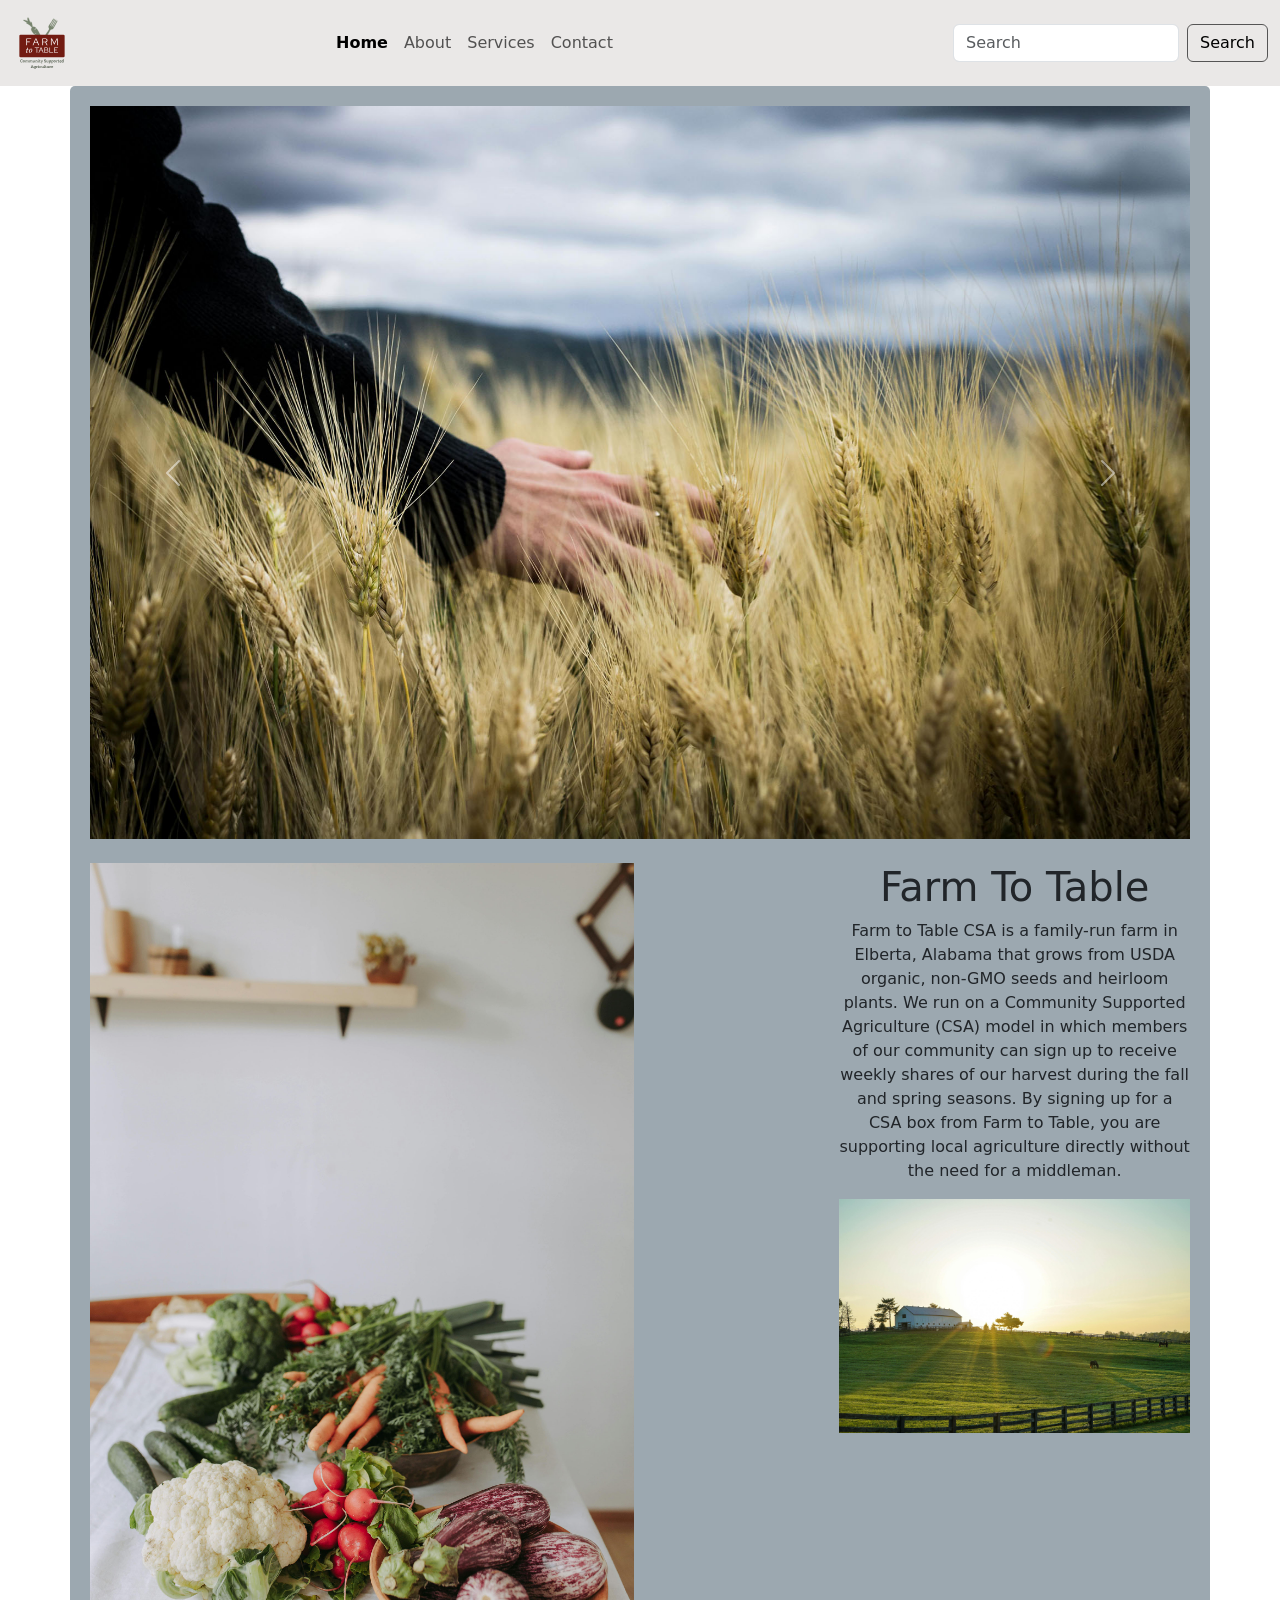
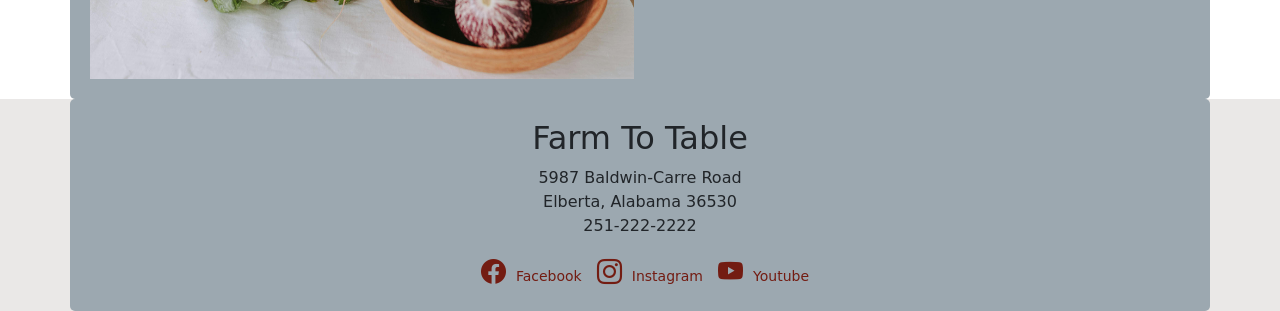
<file: farm_to_table/index.html>
<!doctype html>
<html lang="en">
<head>
    <meta charset="utf-8">
    <meta name="viewport" content="width=device-width, initial-scale=1">
    <title>Farm To Table</title>
    <link href="https://cdn.jsdelivr.net/npm/bootstrap@5.3.8/dist/css/bootstrap.min.css" rel="stylesheet" integrity="sha384-sRIl4kxILFvY47J16cr9ZwB07vP4J8+LH7qKQnuqkuIAvNWLzeN8tE5YBujZqJLB" crossorigin="anonymous">
    <link rel="preconnect" href="https://fonts.googleapis.com">
    <link rel="preconnect" href="https://fonts.gstatic.com" crossorigin>
    <link href="https://fonts.googleapis.com/css2?family=Red+Hat+Display:ital,wght@0,300..900;1,300..900&family=Zilla+Slab:ital,wght@0,300;0,400;0,500;0,600;0,700;1,300;1,400;1,500;1,600;1,700&display=swap" rel="stylesheet">
    <link rel="stylesheet" href="css/style.css">
    <link rel="stylesheet" href="https://cdn.jsdelivr.net/npm/bootstrap-icons@1.13.1/font/bootstrap-icons.min.css">

</head>
<body>
    <nav class="navbar navbar-expand-lg bg-custom">
        <div class="container-fluid">
            <a class="navbar-brand"><img src="images/GRA_310_Farm_to_Table_Logo_Color.svg" alt="Farm To Table" class="logo"/></a>
            <button class="navbar-toggler" type="button" data-bs-toggle="collapse" data-bs-target="#navbarSupportedContent" aria-controls="navbarSupportedContent" aria-expanded="false" aria-label="Toggle navigation">
                <span class="navbar-toggler-icon"></span>
            </button>
            <div class="collapse navbar-collapse" id="navbarSupportedContent">
                <ul class="navbar-nav me-auto mb-2 mb-lg-0">
                    <li class="nav-item">
                        <a class="nav-link active" aria-current="page"><b>Home</b></a>
                    </li>
                    <li class="nav-item">
                        <a class="nav-link" href="about.html">About</a>
                    </li>
                    <li class="nav-item">
                        <a class="nav-link" href="services.html">Services</a>
                    </li>
                    <li class="nav-item">
                        <a class="nav-link" href="contact.html">Contact</a>
                    </li>
                </ul>
                <form class="d-flex" role="search">
                    <input class="form-control me-2" type="search" placeholder="Search" aria-label="Search" />
                    <button class="btn btn-outline-success" type="submit">Search</button>
                </form>
            </div>
        </div>
    </nav>

    <div class="container text-center">

      <div id="carouselExample" class="carousel slide">
        <div class="carousel-inner">
          <div class="carousel-item active">
            <img src="images/IMG_Photo_Of_A_Persons_Hand_Touching_Wheat_Grass_Guiseppe_Russo_JPEG.jpg" class="d-block w-100" alt="Persons hand passing through a field of grain.">
          </div>
          <div class="carousel-item">
            <img src="images/IMG_Vegetables_And_Tomatoes_On_A_Cutting_Board_Pixabay_JPEG.jpg" class="d-block w-100" alt="Vegetables on a cutting board.">
          </div>
          <div class="carousel-item">
            <img src="images/IMG_Pile_Of_Assorted_Varieties_Of_Vegetable_Mark_Stebnicki_JPEG.jpg" class="d-block w-100" alt="Assorted vegetables.">
          </div>
        </div>
        <button class="carousel-control-prev" type="button" data-bs-target="#carouselExample" data-bs-slide="prev" aria-label="Previous Image">
          <span class="carousel-control-prev-icon" aria-hidden="true"></span>
          <span class="visually-hidden">Previous</span>
        </button>
        <button class="carousel-control-next" type="button" data-bs-target="#carouselExample" data-bs-slide="next" aria-label="Next Image">
          <span class="carousel-control-next-icon" aria-hidden="true"></span>
          <span class="visually-hidden">Next</span>
        </button>
      </div>      
      <br>
      <div class="row">
        <div class="col-md-8"><img src="images/IMG_Assorted_Fresh_Vegetables_On_A_White_Textile_Yaroslav_Shuraev_JPEG.jpg" class="d-block w-75" alt="Assorted Fresh Vegetables on a white textile." class="img-fluid">
        </div>
        <div class="col-md-4">
          <h1>
            Farm To Table
          </h1>
          <p>
                Farm to Table CSA is a family-run farm in Elberta,
                Alabama that grows from USDA organic, non-GMO
                seeds and heirloom plants. We run on a Community
                Supported Agriculture (CSA) model in which
                members of our community can sign up to receive
                weekly shares of our harvest during the fall and
                spring seasons. By signing up for a CSA box from
                Farm to Table, you are supporting local agriculture
                directly without the need for a middleman.
          </p>
          <img src="images/IMG_White_House_Beside_Grass_Field_Brandon_Randolph_JPEG.jpg" class="d-block w-100" alt="White house beside a field." class="img-fluid">
        </div>
      </div>
    </div>

    <footer class=""footer mt-auto py-3 fixed-bottom">
        <div class="container text-center">
            <h2>Farm To Table</h2>
            <p>5987 Baldwin-Carre Road<br>Elberta, Alabama 36530 <br> 251-222-2222</p>
            <a href="@farm2tablecsa_fb"><i class="bi bi-facebook"></i>Facebook</a>
            <a href="@farm2tablecsa_in"><i class="bi bi-instagram"></i>Instagram</a>
            <a href="@farm2tablecsa"><i class="bi bi-youtube"></i>Youtube</a>
        </div>
    </footer>

<script src="https://cdn.jsdelivr.net/npm/bootstrap@5.3.8/dist/js/bootstrap.bundle.min.js" integrity="sha384-FKyoEForCGlyvwx9Hj09JcYn3nv7wiPVlz7YYwJrWVcXK/BmnVDxM+D2scQbITxI" crossorigin="anonymous"></script>    
</body>
</html>
</file>
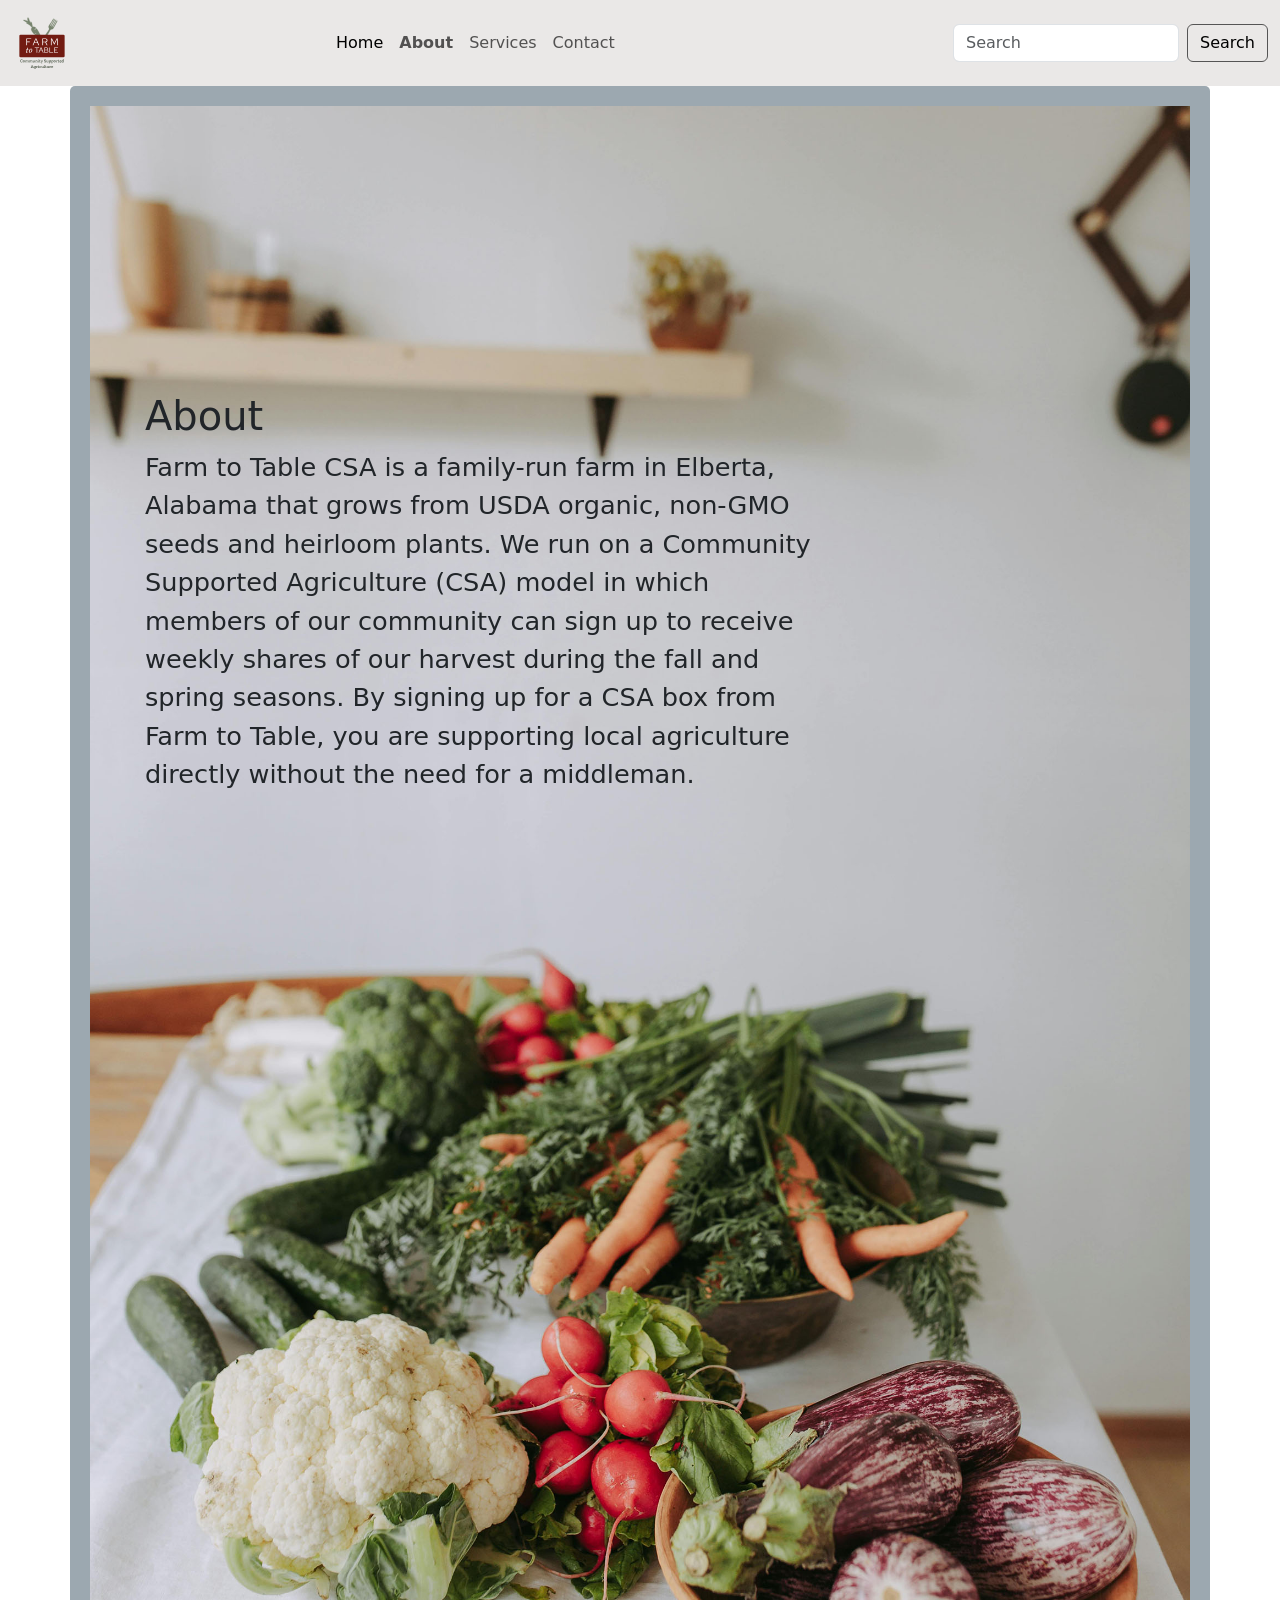
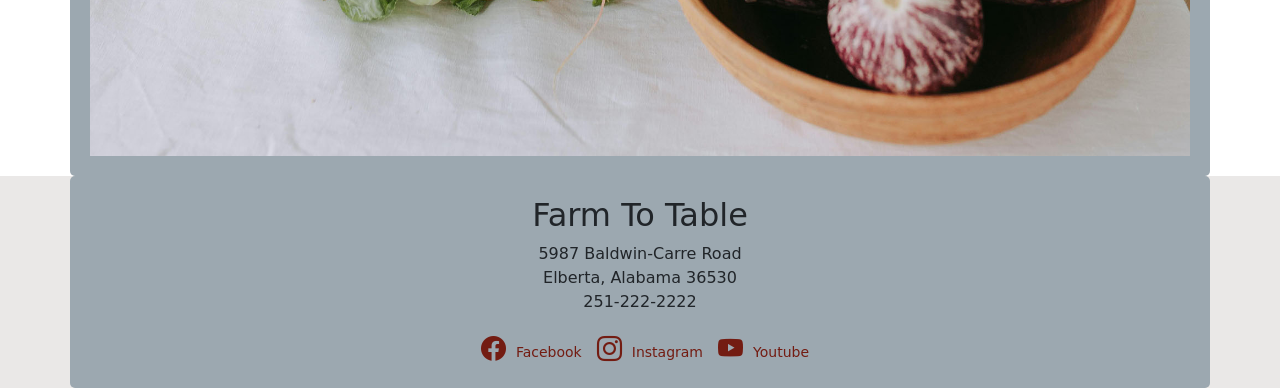
<file: farm_to_table/about.html>
<!doctype html>
<html lang="en">
<head>
    <meta charset="utf-8">
    <meta name="viewport" content="width=device-width, initial-scale=1">
    <title>Farm To Table</title>
    <link href="https://cdn.jsdelivr.net/npm/bootstrap@5.3.8/dist/css/bootstrap.min.css" rel="stylesheet" integrity="sha384-sRIl4kxILFvY47J16cr9ZwB07vP4J8+LH7qKQnuqkuIAvNWLzeN8tE5YBujZqJLB" crossorigin="anonymous">
    <link rel="preconnect" href="https://fonts.googleapis.com">
    <link rel="preconnect" href="https://fonts.gstatic.com" crossorigin>
    <link href="https://fonts.googleapis.com/css2?family=Red+Hat+Display:ital,wght@0,300..900;1,300..900&family=Zilla+Slab:ital,wght@0,300;0,400;0,500;0,600;0,700;1,300;1,400;1,500;1,600;1,700&display=swap" rel="stylesheet">
    <link rel="stylesheet" href="css/style.css">
    <link rel="stylesheet" href="https://cdn.jsdelivr.net/npm/bootstrap-icons@1.13.1/font/bootstrap-icons.min.css">

</head>
<body>
    <nav class="navbar navbar-expand-lg bg-custom">
        <div class="container-fluid">
            <a class="navbar-brand"><img src="images/GRA_310_Farm_to_Table_Logo_Color.svg" alt="Farm To Table" class="logo"/></a>
            <button class="navbar-toggler" type="button" data-bs-toggle="collapse" data-bs-target="#navbarSupportedContent" aria-controls="navbarSupportedContent" aria-expanded="false" aria-label="Toggle navigation">
                <span class="navbar-toggler-icon"></span>
            </button>
            <div class="collapse navbar-collapse" id="navbarSupportedContent">
                <ul class="navbar-nav me-auto mb-2 mb-lg-0">
                    <li class="nav-item">
                        <a class="nav-link active" href="index.html">Home</a>
                    </li>
                    <li class="nav-item">
                        <a class="nav-link" aria-current="page"><b>About</b></a>
                    </li>
                    <li class="nav-item">
                        <a class="nav-link" href="services.html">Services</a>
                    </li>
                    <li class="nav-item">
                        <a class="nav-link" href="contact.html">Contact</a>
                    </li>
                </ul>
                <form class="d-flex" role="search">
                    <input class="form-control me-2" type="search" placeholder="Search" aria-label="Search" />
                    <button class="btn btn-outline-success" type="submit">Search</button>
                </form>
            </div>
            </nav>
    <div class="container">
        <div class="image-wrap">
            <img src="images/IMG_Assorted_Fresh_Vegetables_On_A_White_Textile_Yaroslav_Shuraev_JPEG.jpg" alt="Assorted fresh vegetables on a white cloth." class="img-fluid"/>
            
            <span>
                <h1>About<br></h1>
                <p>
                    Farm to Table CSA is a family-run farm in Elberta,<br>
                    Alabama that grows from USDA organic, non-GMO<br>
                    seeds and heirloom plants. We run on a Community<br>
                    Supported Agriculture (CSA) model in which<br>
                    members of our community can sign up to receive<br>
                    weekly shares of our harvest during the fall and<br>
                    spring seasons. By signing up for a CSA box from<br>
                    Farm to Table, you are supporting local agriculture<br>
                    directly without the need for a middleman.<br>
                </p>
            </span>
        </div>
    </div>

<footer class=""footer mt-auto py-3 fixed-bottom">
    <div class="container text-center">
        <h2>Farm To Table</h2>
        <p>5987 Baldwin-Carre Road<br>Elberta, Alabama 36530 <br> 251-222-2222</p>
        <a href="@farm2tablecsa"><i class="bi bi-facebook"></i>Facebook</a>
        <a href="@farm2tablecsa_insta"><i class="bi bi-instagram"></i>Instagram</a>
        <a href="@farm2tablecsa_youtube"><i class="bi bi-youtube"></i>Youtube</a>
    </div>
</footer>

<script src="https://cdn.jsdelivr.net/npm/bootstrap@5.3.8/dist/js/bootstrap.bundle.min.js" integrity="sha384-FKyoEForCGlyvwx9Hj09JcYn3nv7wiPVlz7YYwJrWVcXK/BmnVDxM+D2scQbITxI" crossorigin="anonymous"></script>    
</body>
</html>
</file>
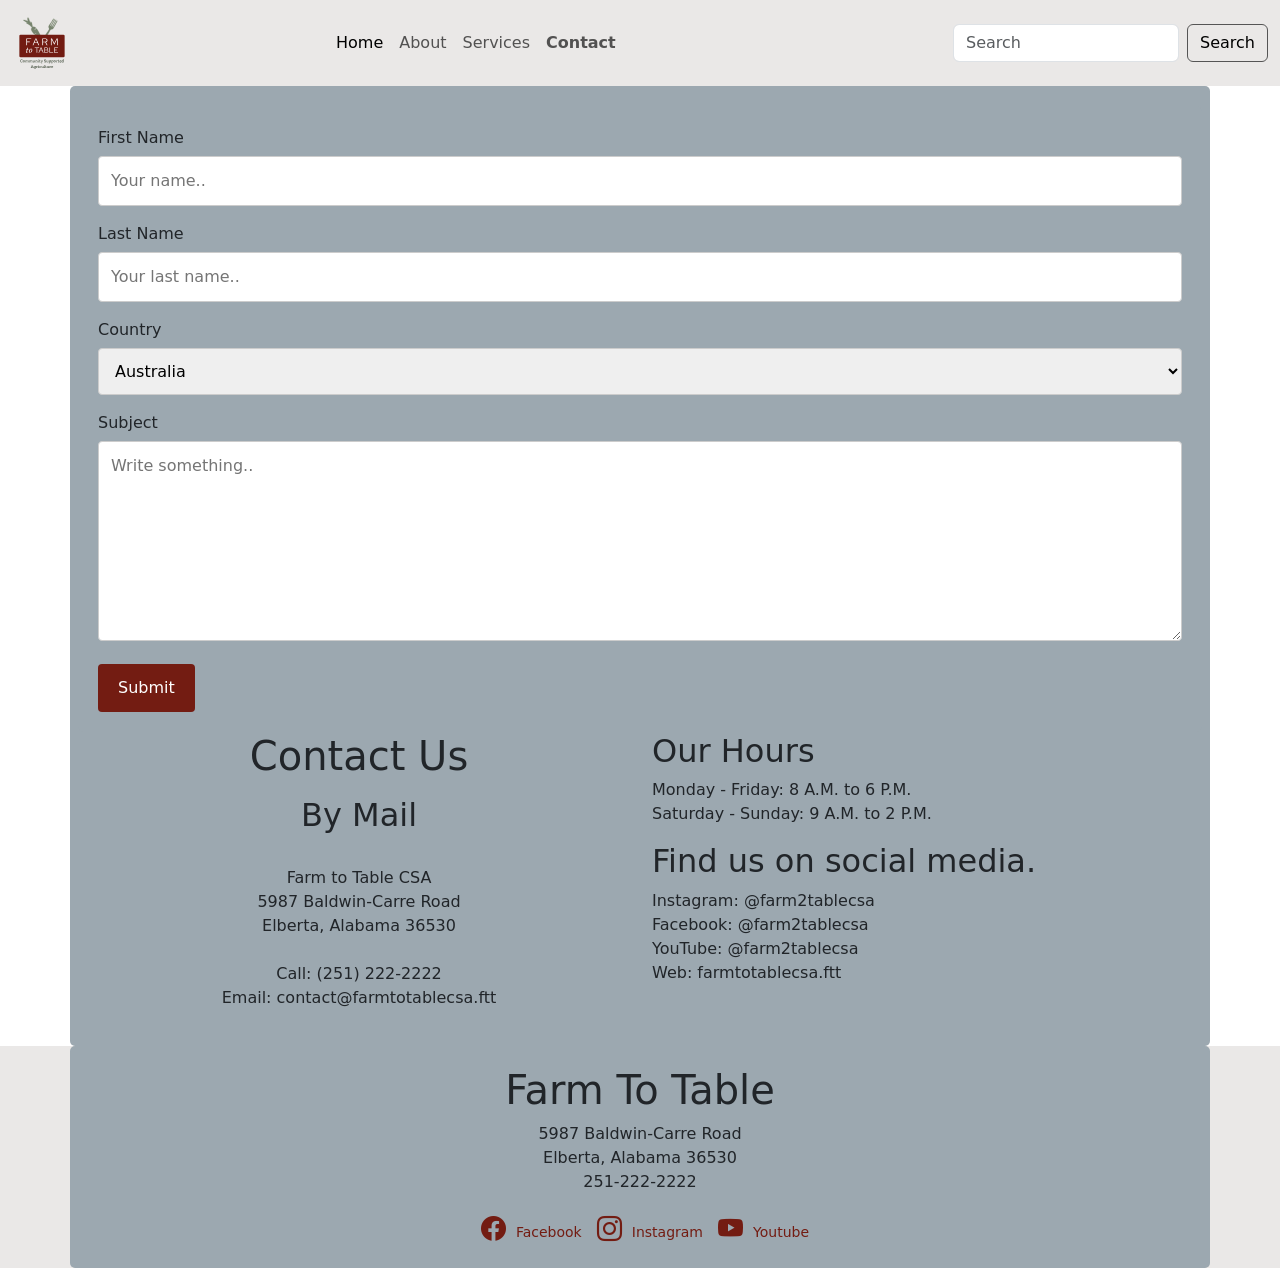
<file: farm_to_table/contact.html>
<!doctype html>
<html lang="en">
<head>
    <meta charset="utf-8">
    <meta name="viewport" content="width=device-width, initial-scale=1">
    <title>Farm To Table CSA</title>
    <link href="https://cdn.jsdelivr.net/npm/bootstrap@5.3.8/dist/css/bootstrap.min.css" rel="stylesheet" integrity="sha384-sRIl4kxILFvY47J16cr9ZwB07vP4J8+LH7qKQnuqkuIAvNWLzeN8tE5YBujZqJLB" crossorigin="anonymous">
    <link rel="preconnect" href="https://fonts.googleapis.com">
    <link rel="preconnect" href="https://fonts.gstatic.com" crossorigin>
    <link href="https://fonts.googleapis.com/css2?family=Red+Hat+Display:ital,wght@0,300..900;1,300..900&family=Zilla+Slab:ital,wght@0,300;0,400;0,500;0,600;0,700;1,300;1,400;1,500;1,600;1,700&display=swap" rel="stylesheet">
    <link rel="stylesheet" href="css/style.css">
    <link rel="stylesheet" href="https://cdn.jsdelivr.net/npm/bootstrap-icons@1.13.1/font/bootstrap-icons.min.css">

</head>
<body>
    <nav class="navbar navbar-expand-lg bg-custom">
        <div class="container-fluid">
            <a class="navbar-brand"><img src="images/GRA_310_Farm_to_Table_Logo_Color.svg" alt="Farm To Table" class="logo"/></a>
            <button class="navbar-toggler" type="button" data-bs-toggle="collapse" data-bs-target="#navbarSupportedContent" aria-controls="navbarSupportedContent" aria-expanded="false" aria-label="Toggle navigation">
                <span class="navbar-toggler-icon"></span>
            </button>
            <div class="collapse navbar-collapse" id="navbarSupportedContent">
                <ul class="navbar-nav me-auto mb-2 mb-lg-0">
                    <li class="nav-item">
                        <a class="nav-link active" href="index.html">Home</a>
                    </li>
                    <li class="nav-item">
                        <a class="nav-link" href="about.html">About</a>
                    </li>
                    <li class="nav-item">
                        <a class="nav-link" href="services.html">Services</a>
                    </li>
                    <li class="nav-item">
                        <a class="nav-link"><b>Contact</b></a>
                    </li>
                </ul>
                <form class="d-flex" role="search">
                    <input class="form-control me-2" type="search" placeholder="Search" aria-label="Search" />
                    <button class="btn btn-outline-success" type="submit">Search</button>
                </form>
            </div>
        </div>
    </nav>

    <div class = "container">
      <div class="row">
        <div class="container">
        <form action="action_page.php">

            <label for="fname">First Name</label>
            <input type="text" id="fname" name="firstname" placeholder="Your name..">

            <label for="lname">Last Name</label>
            <input type="text" id="lname" name="lastname" placeholder="Your last name..">

            <label for="country">Country</label>
            <select id="country" name="country">
            <option value="australia">Australia</option>
            <option value="canada">Canada</option>
            <option value="usa">USA</option>
            </select>

            <label for="subject">Subject</label>
            <textarea id="subject" name="subject" placeholder="Write something.." style="height:200px"></textarea>

            <input type="submit" value="Submit">

        </form>
        </div>
        <div class="col-md-6 text-center">
          <h1>
            Contact Us<br>
          </h1>
          <p>
            <h2>By Mail</h2><br>
            Farm to Table CSA<br>
            5987 Baldwin-Carre Road<br>
            Elberta, Alabama 36530<br><Br>

            Call: (251) 222-2222<br>
            Email: contact@farmtotablecsa.ftt<br>                
          </p>            
        </div>
        <div class="col-md-6">
          <h2>Our Hours<br></h2>
          <p>
            Monday - Friday: 8 A.M. to 6 P.M.<br>
            Saturday - Sunday: 9 A.M. to 2 P.M.<br>
          </p>

          <h2>Find us on social media.</h2>
          <p>
            Instagram: @farm2tablecsa<br>
            Facebook: @farm2tablecsa<br>
            YouTube: @farm2tablecsa<br>
            Web: farmtotablecsa.ftt<br>            
          </p>
        </div>
      </div>
    </div>
    </div>
    

<footer class=""footer mt-auto py-3 fixed-bottom">
    <div class="container text-center">
        <h1>Farm To Table</h1>
        <p>5987 Baldwin-Carre Road<br>Elberta, Alabama 36530 <br> 251-222-2222</p>
        <a href="@farm2tablecsa_fb"><i class="bi bi-facebook"></i>Facebook</a>
        <a href="@farm2tablecsa_in"><i class="bi bi-instagram"></i>Instagram</a>
        <a href="@farm2tablecsa_yt"><i class="bi bi-youtube"></i>Youtube</a>
    </div>
</footer>

<script src="https://cdn.jsdelivr.net/npm/bootstrap@5.3.8/dist/js/bootstrap.bundle.min.js" integrity="sha384-FKyoEForCGlyvwx9Hj09JcYn3nv7wiPVlz7YYwJrWVcXK/BmnVDxM+D2scQbITxI" crossorigin="anonymous"></script>    
</body>
</html>
</file>
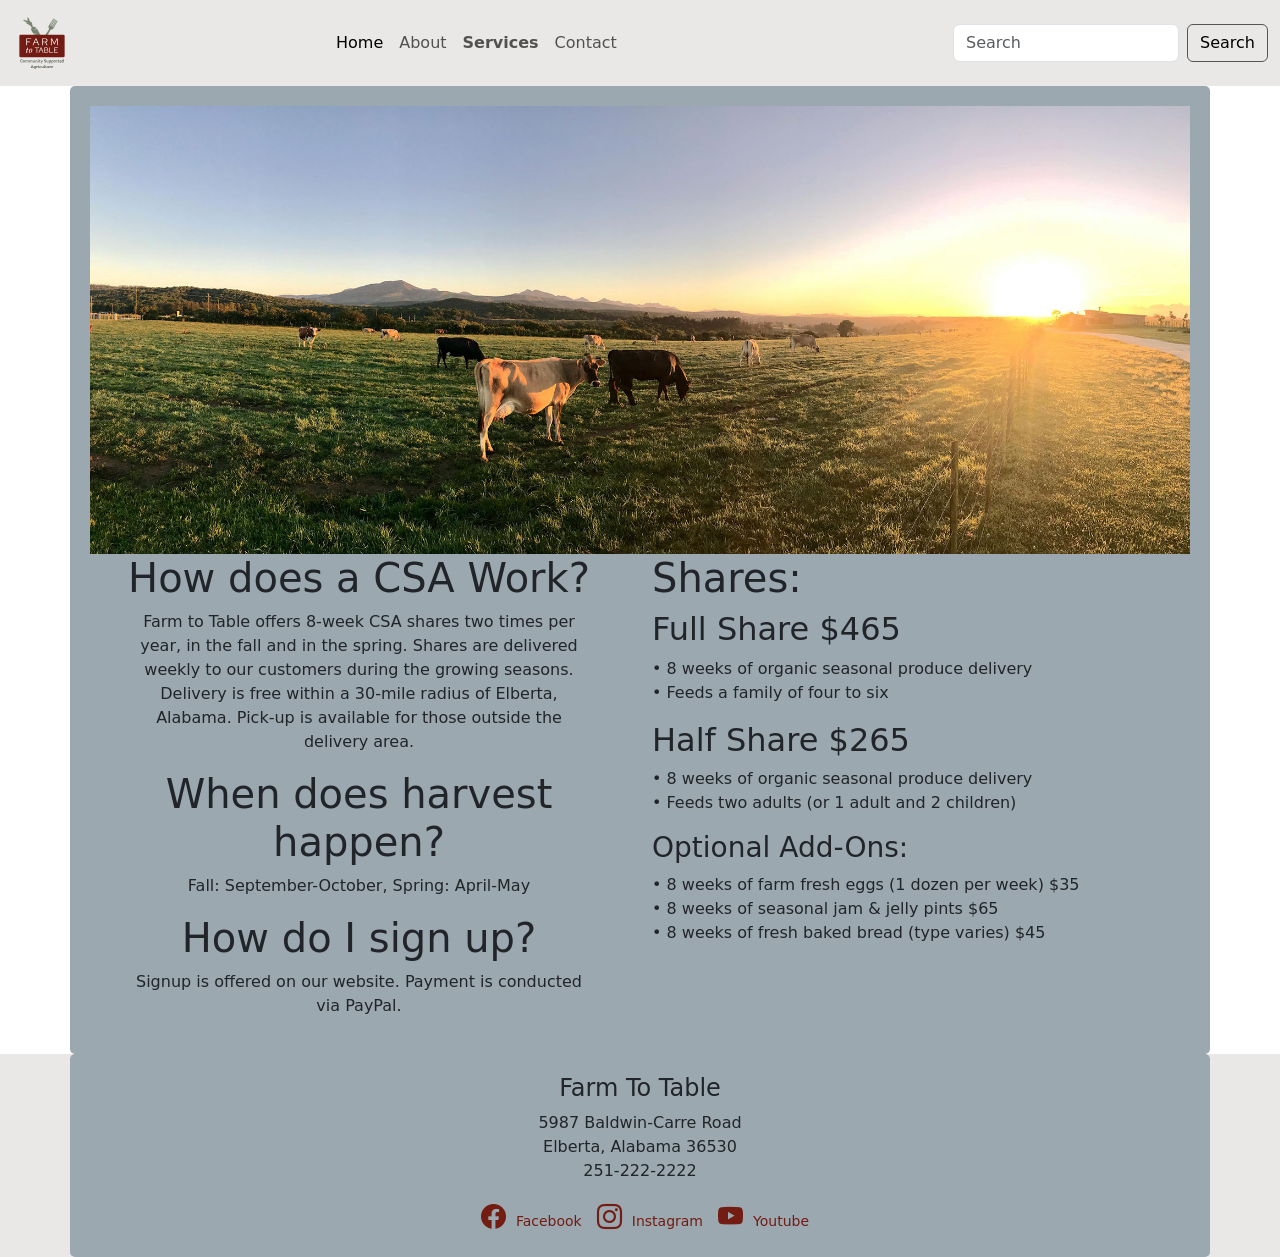
<file: farm_to_table/services.html>
<!doctype html>
<html lang="en">
<head>
    <meta charset="utf-8">
    <meta name="viewport" content="width=device-width, initial-scale=1">
    <title>Farm To Table</title>
    <link href="https://cdn.jsdelivr.net/npm/bootstrap@5.3.8/dist/css/bootstrap.min.css" rel="stylesheet" integrity="sha384-sRIl4kxILFvY47J16cr9ZwB07vP4J8+LH7qKQnuqkuIAvNWLzeN8tE5YBujZqJLB" crossorigin="anonymous">
    <link rel="preconnect" href="https://fonts.googleapis.com">
    <link rel="preconnect" href="https://fonts.gstatic.com" crossorigin>
    <link href="https://fonts.googleapis.com/css2?family=Red+Hat+Display:ital,wght@0,300..900;1,300..900&family=Zilla+Slab:ital,wght@0,300;0,400;0,500;0,600;0,700;1,300;1,400;1,500;1,600;1,700&display=swap" rel="stylesheet">
    <link rel="stylesheet" href="css/style.css">
    <link rel="stylesheet" href="https://cdn.jsdelivr.net/npm/bootstrap-icons@1.13.1/font/bootstrap-icons.min.css">

</head>
<body>
    <nav class="navbar navbar-expand-lg bg-custom">
        <div class="container-fluid">
            <a class="navbar-brand"><img src="images/GRA_310_Farm_to_Table_Logo_Color.svg" alt="Farm To Table" class="logo"/></a>
            <button class="navbar-toggler" type="button" data-bs-toggle="collapse" data-bs-target="#navbarSupportedContent" aria-controls="navbarSupportedContent" aria-expanded="false" aria-label="Toggle navigation">
                <span class="navbar-toggler-icon"></span>
            </button>
            <div class="collapse navbar-collapse" id="navbarSupportedContent">
                <ul class="navbar-nav me-auto mb-2 mb-lg-0">
                    <li class="nav-item">
                        <a class="nav-link active" href="index.html">Home</a>
                    </li>
                    <li class="nav-item">
                        <a class="nav-link" href="about.html">About</a>
                    </li>
                    <li class="nav-item">
                        <a class="nav-link"><b>Services</b></a>
                    </li>
                    <li class="nav-item">
                        <a class="nav-link" href="contact.html">Contact</a>
                    </li>
                </ul>
                <form class="d-flex" role="search">
                    <input class="form-control me-2" type="search" placeholder="Search" aria-label="Search" />
                    <button class="btn btn-outline-success" type="submit">Search</button>
                </form>
            </div>
        </div>
    </nav>

            <div class="container">
                <img src="images/IMG_Cows_During_Sunset_Steyn_Viljoen_JPEG.jpg" alt="Several cows in a pasture during sunset with mountains in the far distance." class="img-fluid">                

                <div class ="overlay-text">
                    <div class="row">
                        <div class="col-md-6 text-center">
                            <h1>
                                How does a CSA Work?<br>
                            </h1>
                            <p>
                                Farm to Table offers 8-week CSA shares two times per<br>
                                year, in the fall and in the spring. Shares are delivered<br>
                                weekly to our customers during the growing seasons.<br>
                                Delivery is free within a 30-mile radius of Elberta,<br>
                                Alabama. Pick-up is available for those outside the<br>
                                delivery area.<br>
                            </p>
                            <h1>
                                When does harvest happen?<br>
                            </h1>
                            <p>
                                Fall: September-October, Spring: April-May  <br>
                            </p>
                            
                            <h1>
                                How do I sign up?<br>
                            </h1>
                            <p>
                                Signup is offered on our website. Payment is conducted<br>
                                via PayPal.<br>
                            </p>
                            </div>
                            <div class="col-md-6">
                            <h1>
                                Shares:
                            </h1>
                            <h2>Full Share $465<br></h2>
                            <p>
                                • 8 weeks of organic seasonal produce delivery <br>
                                • Feeds a family of four to six<br>
                            </p>

                            <h2>Half Share $265</h2>
                            <p>
                                • 8 weeks of organic seasonal produce delivery<br>
                                • Feeds two adults (or 1 adult and 2 children)<br>        
                            </p>
                            <h3>
                                Optional Add-Ons:
                            </h3>
                            <p>
                                • 8 weeks of farm fresh eggs (1 dozen per week) $35 <br>
                                • 8 weeks of seasonal jam & jelly pints $65 <br>
                                • 8 weeks of fresh baked bread (type varies) $45 <br>                        
                            </p>
                            </div>
                        </div>
                    </div>
                </div>
            </div>            
        </div>    

<footer class=""footer mt-auto py-3 fixed-bottom">
    <div class="container text-center">
        <h4>Farm To Table</h4>
        <p>5987 Baldwin-Carre Road<br>Elberta, Alabama 36530 <br> 251-222-2222</p>
        <a href="@farm2tablecsa_fb"><i class="bi bi-facebook"></i>Facebook</a>
        <a href="@farm2tablecsa_in"><i class="bi bi-instagram"></i>Instagram</a>
        <a href="@farm2tablecsa_yt"><i class="bi bi-youtube"></i>Youtube</a>
    </div>
</footer>

<script src="https://cdn.jsdelivr.net/npm/bootstrap@5.3.8/dist/js/bootstrap.bundle.min.js" integrity="sha384-FKyoEForCGlyvwx9Hj09JcYn3nv7wiPVlz7YYwJrWVcXK/BmnVDxM+D2scQbITxI" crossorigin="anonymous"></script>    
</body>
</html>
</file>
<file: farm_to_table/css/style.css>
.navlink:link {

font-family: "Zilla Slab", sans-serif;
color: #ff0000;
font-size: 30px;

}

.navlink:hover {

color: #ffffff;

}

.bg-custom {

background-color: #eae8e7;

}

.logo {

width: 20%;

}

h5 {

color: #000000;

font-size: 35px;

font-family: "Red Hat Display", sans-serif;

}

footer {

background-color: #eae8e7;

}

.bi {

color: #731c12;

font-size: 25px;

margin-right: 10px;
margin-left: 10px;

}

/* Style inputs with type="text", select elements and textareas */
input[type=text], select, textarea {
  width: 100%; /* Full width */
  padding: 12px; /* Some padding */ 
  border: 1px solid #ccc; /* Gray border */
  border-radius: 4px; /* Rounded borders */
  box-sizing: border-box; /* Make sure that padding and width stays in place */
  margin-top: 6px; /* Add a top margin */
  margin-bottom: 16px; /* Bottom margin */
  resize: vertical /* Allow the user to vertically resize the textarea (not horizontally) */
}

/* Style the submit button with a specific background color etc */
input[type=submit] {
  background-color: #731c12;
  color: white;
  padding: 12px 20px;
  border: none;
  border-radius: 4px;
  cursor: pointer;
}


input[type=submit]:hover {
  background-color: #921116;
}

/* Add a background color and some padding around the form */
.container {
  border-radius: 5px;
  background-color: #9ca8b0;
  padding: 20px;
}

/* Example: Customizing the Search Input */
.form-control:focus {
  border-color: #000000;
  box-shadow: 0 0 0 0.25rem #731c12; /* Custom shadow color */
}

/* Example: Customizing the Search Button */
.btn-outline-success {
  color: #000000;
  border-color: #555;
}

.btn-outline-success:hover {
  background-color: #921116;
  border-color: #000000;
  color: #fff;
}

footer a {
  color: #731c12; /* Hex code for white */
  text-decoration: none; /* Removes underline */
  font-size: 14px;
}

.image-wrap { 
   position: relative;
   height: auto;
   display: inline-block;
   background-color: #9ca8b0;   
}

.image-wrap > span { 
   position:absolute;
   top:30%;
   left: 55%; 
   width: 100%;
   transform: translate(-50%,-50%);
   display:block;
   font-size: clamp(1rem, 2vw, 3rem);
}
</file>
